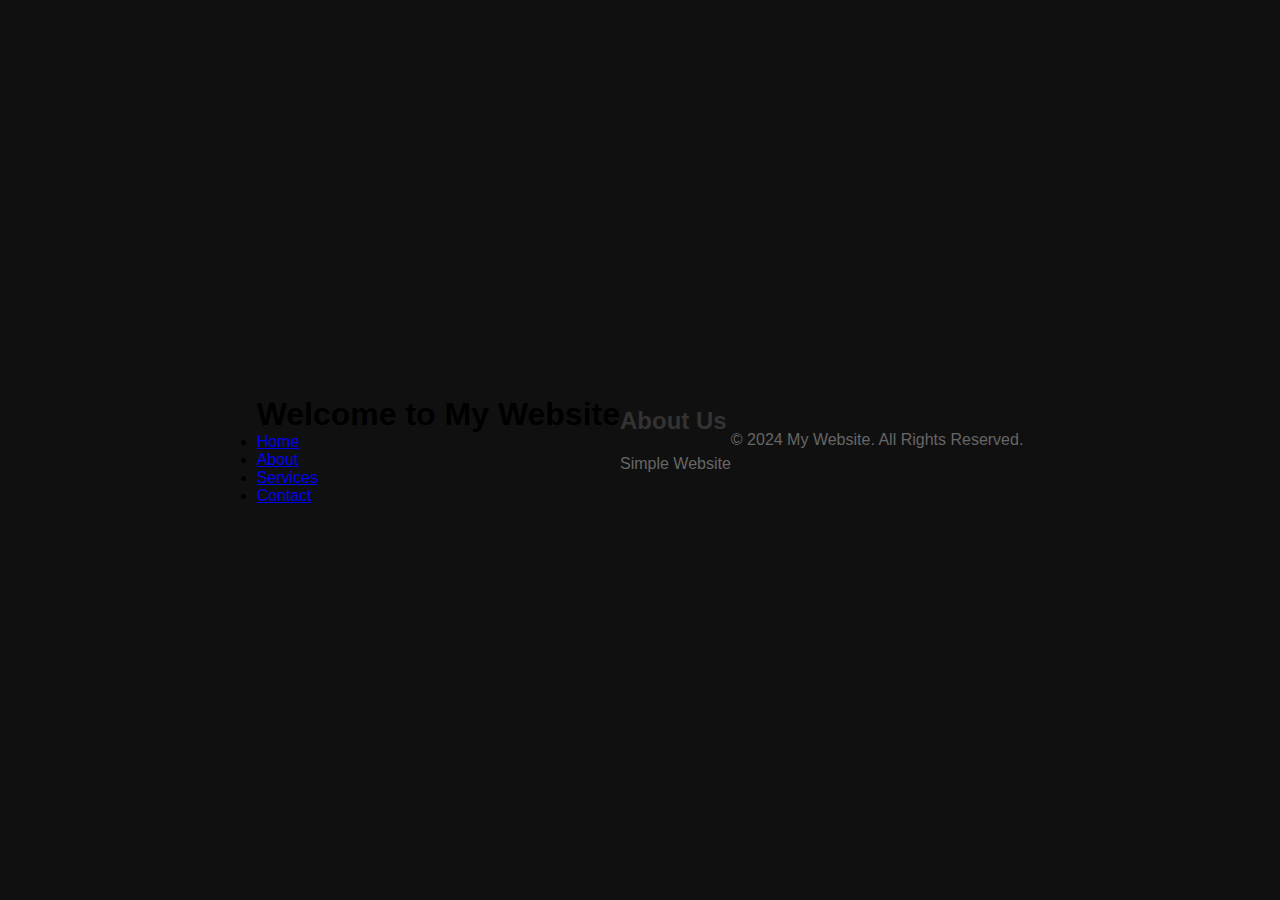
<file: index.html>
<!DOCTYPE html>
<html lang="en">
<head>
    <meta charset="UTF-8">
    <meta name="viewport" content="width=device-width, initial-scale=1.0">
    <meta http-equiv="X-UA-Compatible" content="ie=edge">
    <title>My Website</title>
    <link rel="stylesheet" href="style.css">
</head>
<body>
    <header>
        <h1>Welcome to My Website</h1>
        <nav>
            <ul>
                <li><a href="#">Home</a></li>
                <li><a href="#">About</a></li>
                <li><a href="#">Services</a></li>
                <li><a href="#">Contact</a></li>
            </ul>
        </nav>
    </header>

    <section class="content">
        <h2>About Us</h2>
        <p>Simple Website</p>
    </section>

    <footer>
        <p>&copy; 2024 My Website. All Rights Reserved.</p>
    </footer>
</body>
</html>
</file>
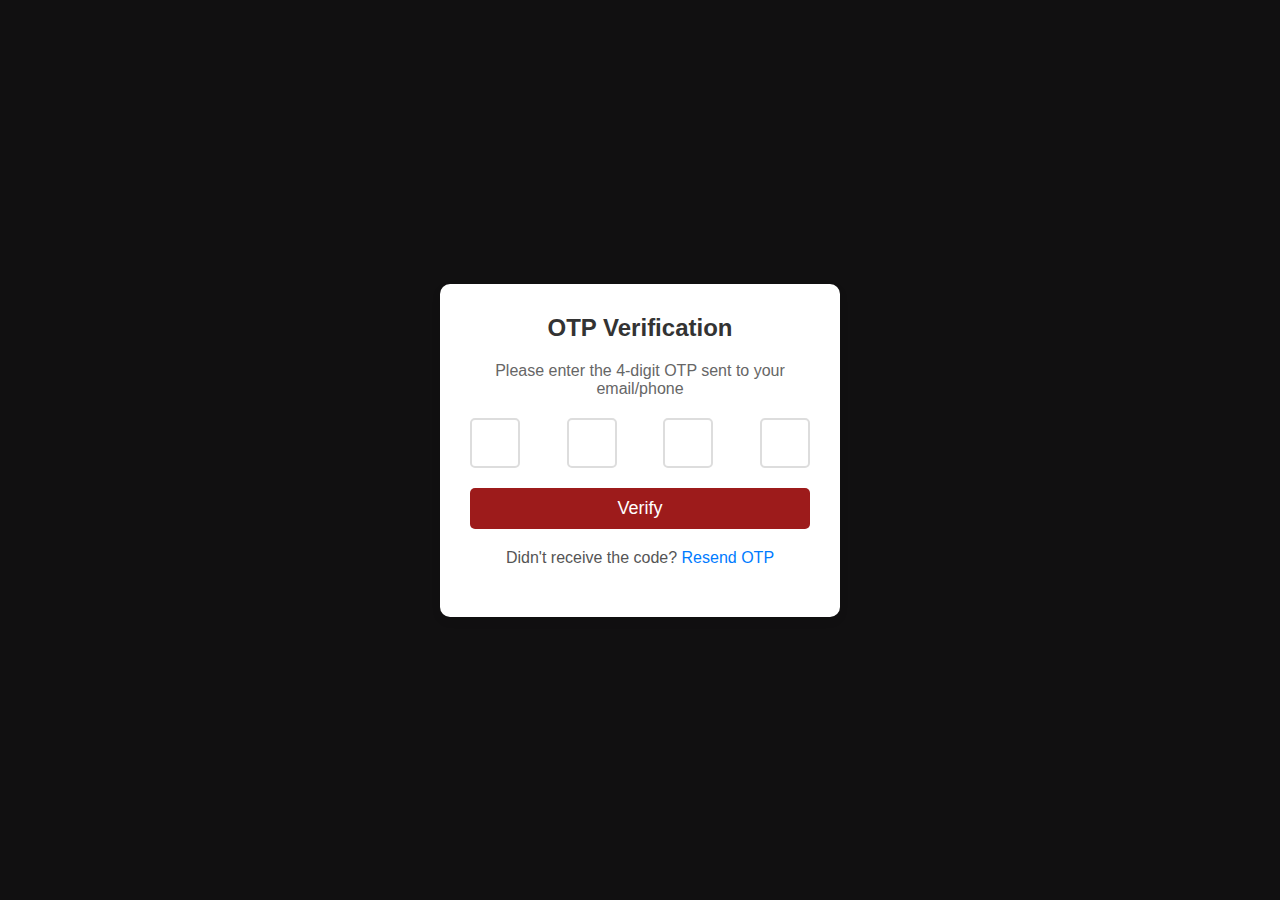
<file: otp.html>
<!DOCTYPE html>
<html lang="en">
<head>
    <meta charset="UTF-8">
    <meta name="viewport" content="width=device-width, initial-scale=1.0">
    <meta http-equiv="X-UA-Compatible" content="ie=edge">
    <title>OTP Verification</title>
    <link rel="stylesheet" href="style.css">
</head>
<body>
    <div class="otp-container">
        <h2>OTP Verification</h2>
        <p>Please enter the 4-digit OTP sent to your email/phone</p>
        
        <form action="#" method="post">
            <div class="otp-inputs">
                <input type="text" maxlength="1" class="otp-input" required>
                <input type="text" maxlength="1" class="otp-input" required>
                <input type="text" maxlength="1" class="otp-input" required>
                <input type="text" maxlength="1" class="otp-input" required>
            </div>
            <button type="submit" class="verify-btn">Verify</button>
        </form>

        <p class="resend-text">Didn't receive the code? <a href="#">Resend OTP</a></p>
    </div>
</body>
</html>
</file>
<file: style.css>
* {
    margin: 0;
    padding: 0;
    box-sizing: border-box;
}

body {
    font-family: 'Arial', sans-serif;
    background-color: #111011;
    display: flex;
    justify-content: center;
    align-items: center;
    height: 100vh;
}

.otp-container {
    background-color: #fff;
    padding: 30px;
    border-radius: 10px;
    box-shadow: 0 4px 8px rgba(0, 0, 0, 0.1);
    text-align: center;
    width: 100%;
    max-width: 400px;
}

h2 {
    margin-bottom: 20px;
    color: #333;
}

p {
    margin-bottom: 20px;
    color: #666;
}

.otp-inputs {
    display: flex;
    justify-content: space-between;
    margin-bottom: 20px;
}

.otp-input {
    width: 50px;
    height: 50px;
    font-size: 24px;
    text-align: center;
    border: 2px solid #ddd;
    border-radius: 5px;
}

.otp-input:focus {
    border-color: #007bff;
    outline: none;
}

.verify-btn {
    width: 100%;
    padding: 10px;
    font-size: 18px;
    background-color: #9d1b1b;
    color: white;
    border: none;
    border-radius: 5px;
    cursor: pointer;
}

.verify-btn:hover {
    background-color: #0056b3;
}

.resend-text {
    margin-top: 20px;
    color: #555;
}

.resend-text a {
    color: #007bff;
    text-decoration: none;
}

.resend-text a:hover {
    text-decoration: underline;
}
</file>
